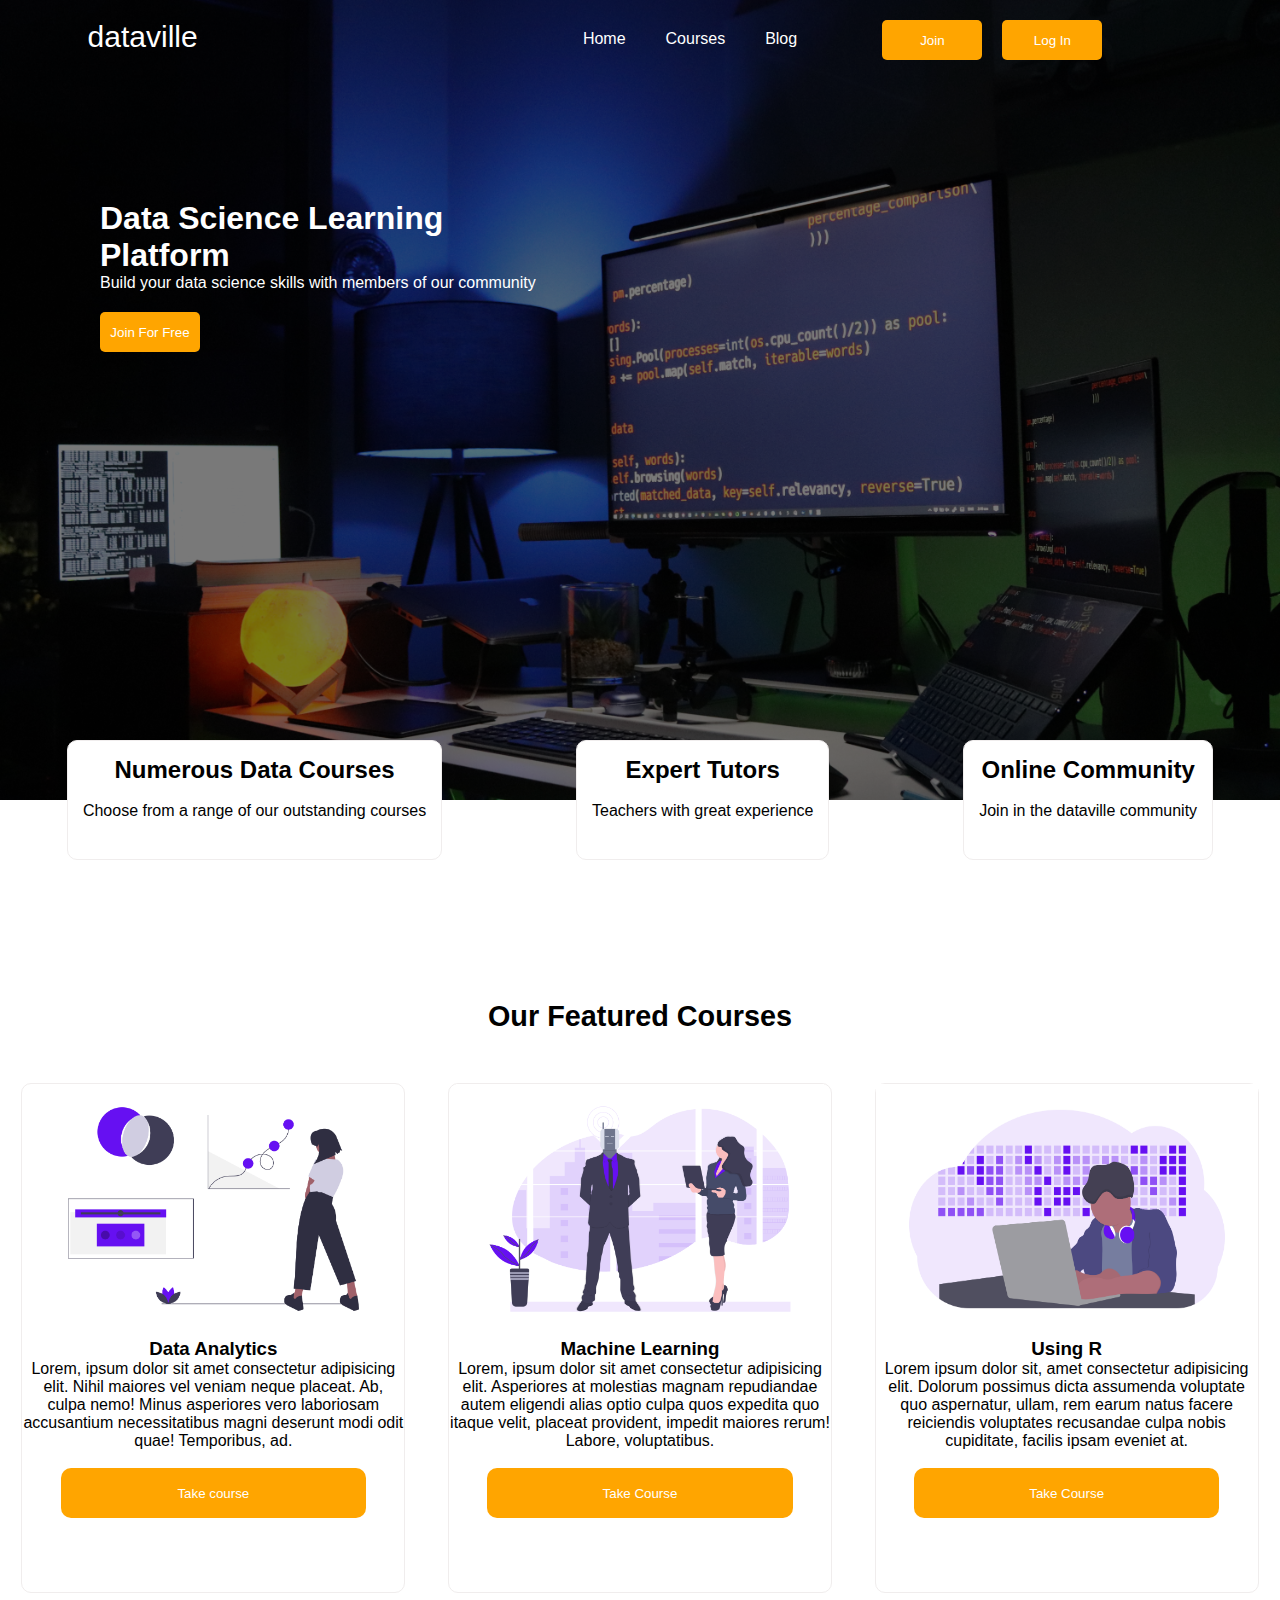
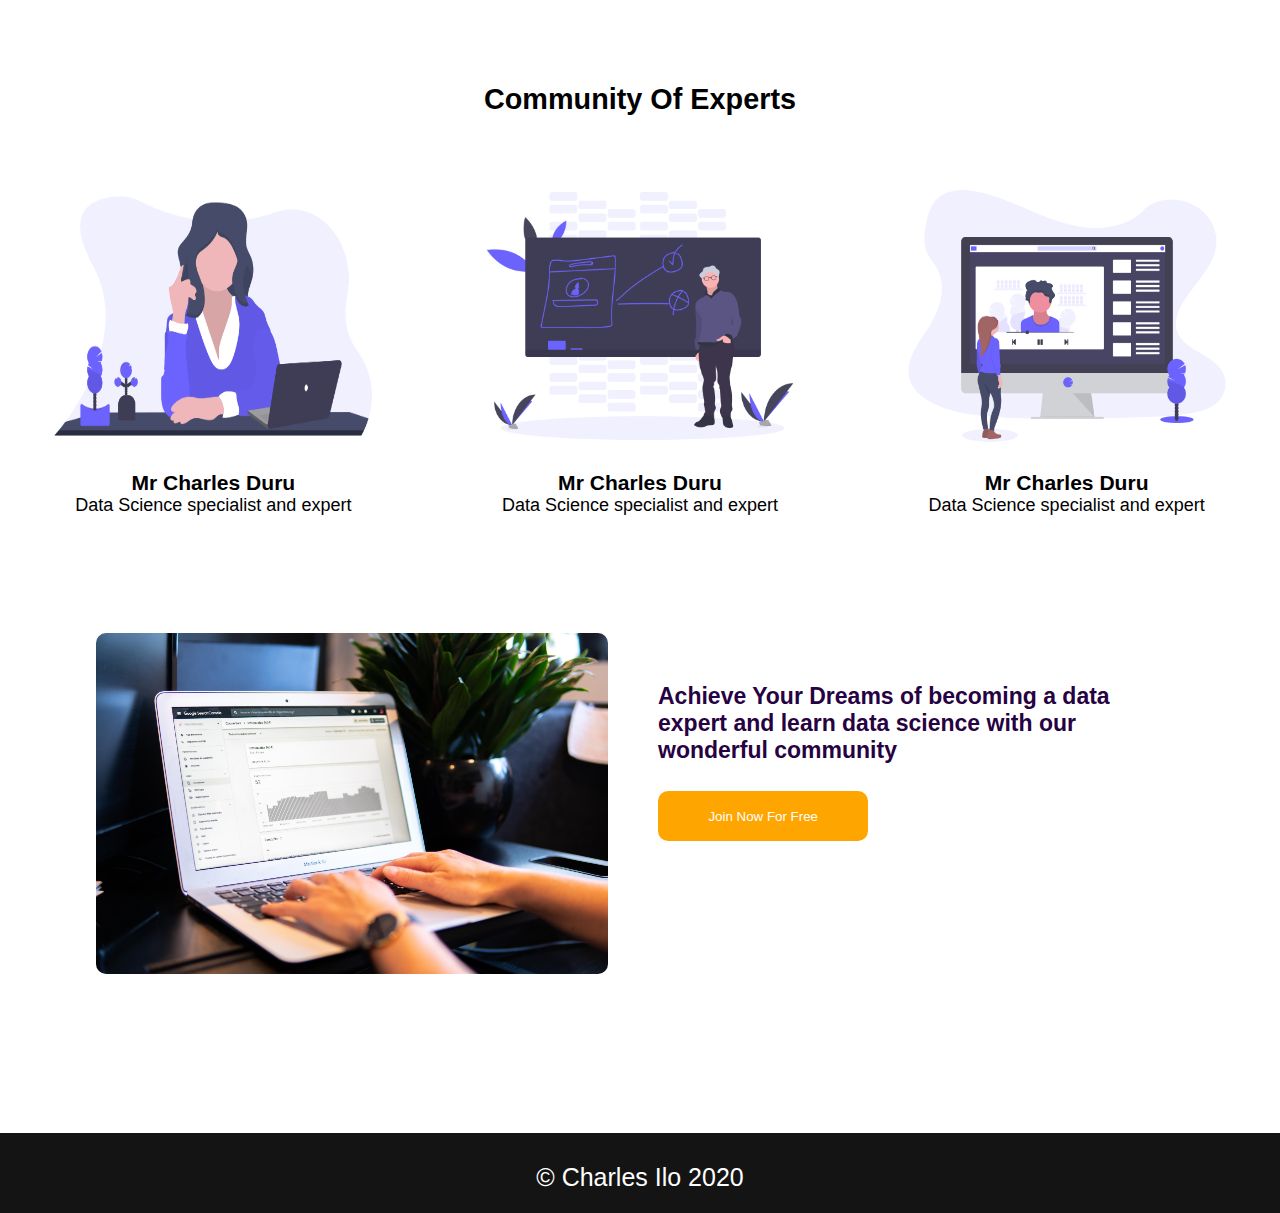
<file: dataville/index.html>
<!DOCTYPE html>
<html lang="en">
<head>
    <meta charset="UTF-8">
    <meta name="viewport" content="width= , initial-scale=1.0">
    <link rel="stylesheet" href="indexstyle.css">
    <title>Document</title>
</head>
<body>
    <header>
        <nav class="nav">
            <div class="sitename">
                <p>dataville</p>
            </div>
        <ul class="navlist">
            <li class="linkitem"><a href="index.html" class="navitem">Home</a></li>
            <li class="linkitem"><a href="courses.html" class="navitem">Courses</a></li>
            <li class="linkitem"><a href="blog.html" class="navitem">Blog</a></li>
        </ul>
        <div class="signup">
            <a href="signup.html"><button class="signb">Join</button></a>
            <a href="login.html"><button class="signb">Log In</button></a>
        </div>
    </nav>
    <div class="intro">
        <h1>Data Science Learning Platform</h1>
        <p>Build your data science skills with members of our community</p>
        <button class="signb">Join For Free</button>
    </div>
    </header>
    <div class="section2">
        <div class="relcard">
            <div class="relcards">
                <h2>Numerous Data Courses</h2><br>
                <p>Choose from a range of our outstanding courses</p>
            </div>
            <div class="relcards">
                <h2>Expert Tutors</h2><br>
                <p>Teachers with great experience</p>
            </div>
            <div class="relcards">
                <h2>Online Community</h2><br>
                <p>Join in the dataville community</p>
            </div>

        </div>
        <div class="courses">
            <h2>Our Featured Courses</h2>
            <div class="coursecard">
                <div class="coursecards">
                    <div><img class="coursepic" src="img/pic 1.png" alt=""></div>
                    <div>
                        <p></p>
                        <h3>Data Analytics</h3>
                        <p>Lorem, ipsum dolor sit amet consectetur adipisicing elit. Nihil maiores vel veniam neque placeat. Ab, culpa nemo! Minus asperiores vero laboriosam accusantium necessitatibus magni deserunt modi odit quae! Temporibus, ad.</p><br>
                        <a href=""><button class="courseb">Take course</button></a>
                    </div>
                </div>
                <div class="coursecards">
                    <div><img class="coursepic" src="img/pic 2.png" alt=""></div>
                    <div>
                        <p></p>
                        <h3>Machine Learning</h3>
                        <p>Lorem, ipsum dolor sit amet consectetur adipisicing elit. Asperiores at molestias magnam repudiandae autem eligendi alias optio culpa quos expedita quo itaque velit, placeat provident, impedit maiores rerum! Labore, voluptatibus.</p><br>
                        <a href=""><button class="courseb">Take Course</button></a>
                    </div>
                </div>
                <div class="coursecards">
                    <div><img class="coursepic" src="img/pic 3.png" alt=""></div>
                    <div>
                        <p></p>
                        <h3>Using R </h3>
                        <p>Lorem ipsum dolor sit, amet consectetur adipisicing elit. Dolorum possimus dicta assumenda voluptate quo aspernatur, ullam, rem earum natus facere reiciendis voluptates recusandae culpa nobis cupiditate, facilis ipsam eveniet at.</p><br>
                        <a href=""><button class="courseb">Take Course</button></a>
                    </div>
                </div>
            </div>

        </div>
    </div>
    <div class="tutordiv">
        <h2>Community Of Experts</h2>
        <div class="tutors">
            <div class="tutor">
                <img src="img/tutor1.png" class="tutimg" alt="">
                <h3>Mr Charles Duru</h3>
                <p>Data Science specialist and expert</p>
            </div>
            <div class="tutor">
                <img src="img/tutor2.png" class="tutimg" alt="">
                <h3>Mr Charles Duru</h3>
                <p>Data Science specialist and expert</p>
            </div>
            <div class="tutor">
                <img src="img/tutor3.png" class="tutimg" alt="">
                <h3>Mr Charles Duru</h3>
                <p>Data Science specialist and expert</p>
            </div>
        </div>
    </div>
    <div class="joinus">
        <div class="imgdiv"><img src="img/11.jpg" class="joinimg" alt=""></div>
        <div class="join">
            <p>Achieve Your Dreams of becoming a data expert and learn data science with our wonderful community</p><br>
            <a href=""><button class="joinb">Join Now For Free</button></a>
        </div>
    </div>
    <div class="footer">
            <div>
                <p>&copy; Charles Ilo 2020</p>
            </div>
    </div>

</body>
</html>
</file>
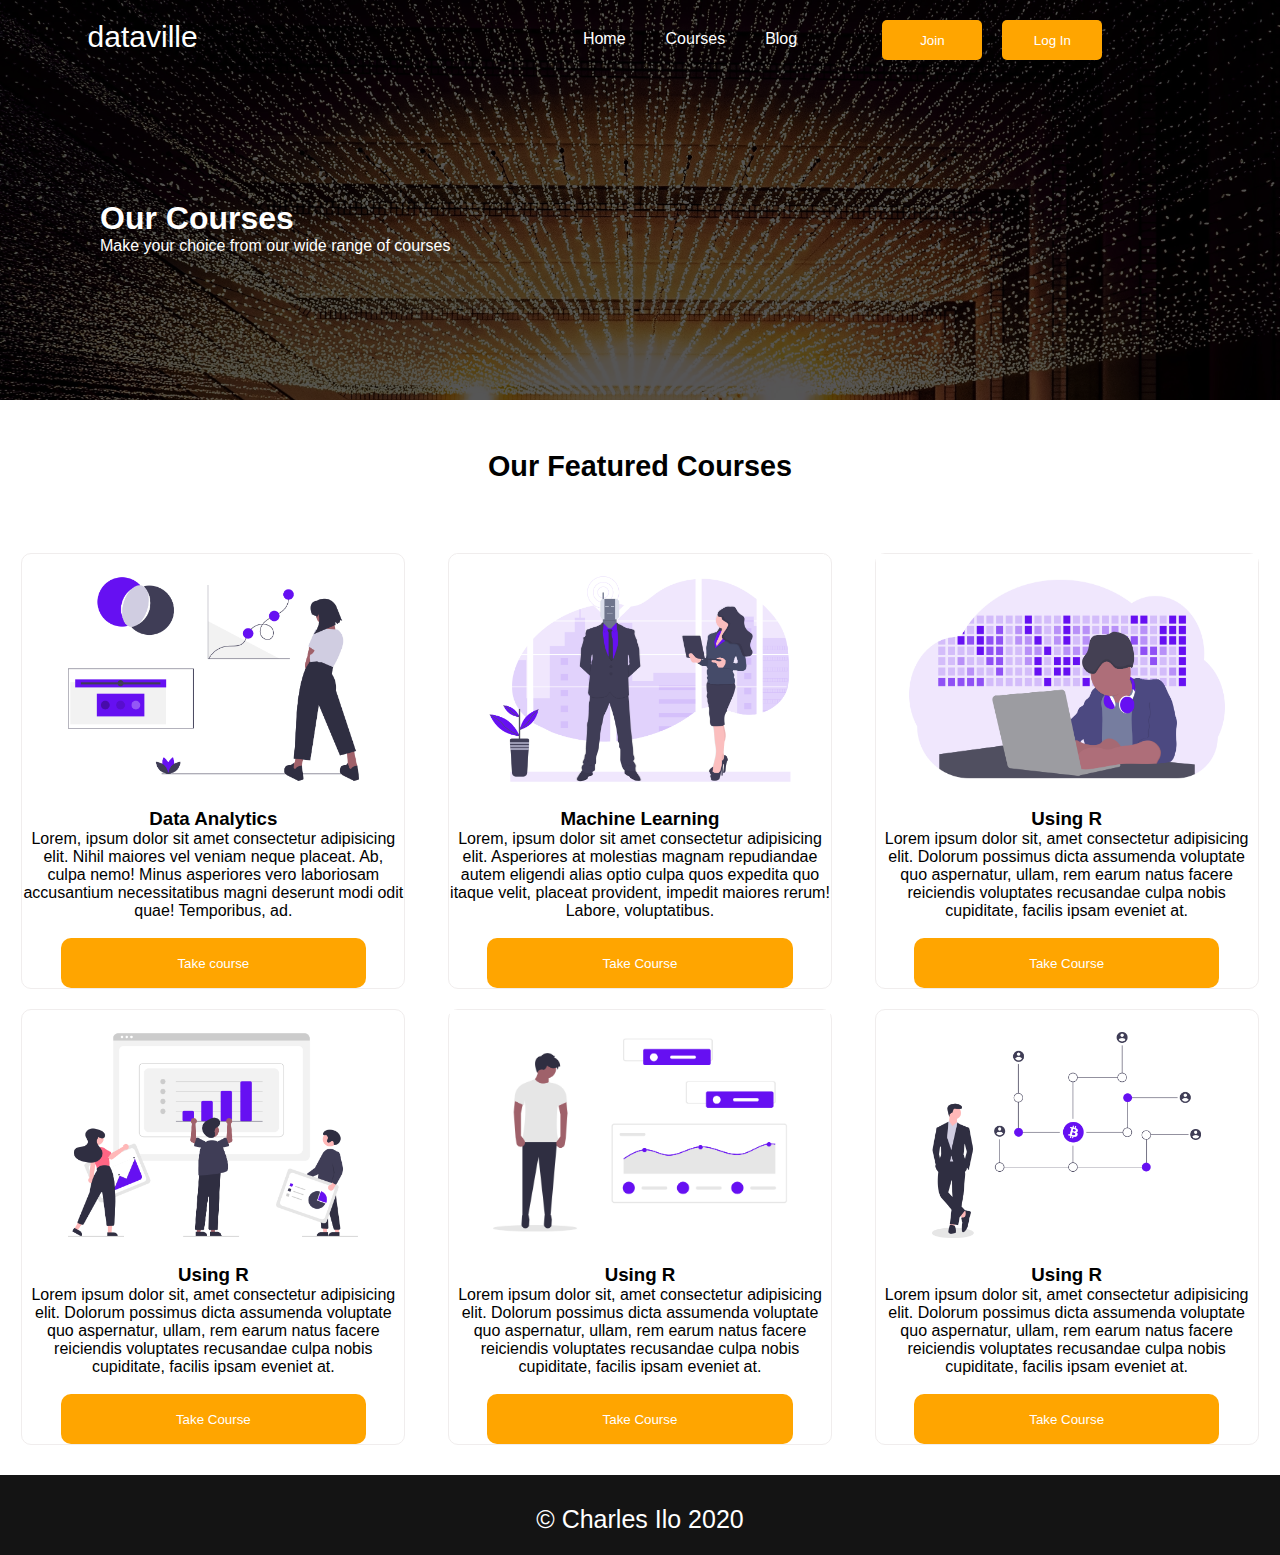
<file: dataville/courses.html>
<!DOCTYPE html>
<html lang="en">
<head>
    <meta charset="UTF-8">
    <meta name="viewport" content="width= , initial-scale=1.0">
    <link rel="stylesheet" href="courses.css">
    <title>Document</title>
</head>
<body>
    <header>
        <nav class="nav">
            <div class="sitename">
                <p>dataville</p>
            </div>
        <ul class="navlist">
            <li class="linkitem"><a href="index.html" class="navitem">Home</a></li>
            <li class="linkitem"><a href="" class="navitem">Courses</a></li>
            <li class="linkitem"><a href="blog.html" class="navitem">Blog</a></li>
        </ul>
        <div class="signup">
            <button class="signb">Join</button>
            <button class="signb">Log In</button>
        </div>
    </nav>
    <div class="intro">
        <h1>Our Courses</h1>
        <p>Make your choice from our wide range of courses</p>
    </div>
    </header>
    <div class="courses">
        <h2>Our Featured Courses</h2>
        <div class="coursecard">
            <div class="coursecards">
                <div><img class="coursepic" src="img/pic 1.png" alt=""></div>
                <div>
                    <p></p>
                    <h3>Data Analytics</h3>
                    <p>Lorem, ipsum dolor sit amet consectetur adipisicing elit. Nihil maiores vel veniam neque placeat. Ab, culpa nemo! Minus asperiores vero laboriosam accusantium necessitatibus magni deserunt modi odit quae! Temporibus, ad.</p><br>
                    <a href=""><button class="courseb">Take course</button></a>
                </div>
            </div>
            <div class="coursecards">
                <div><img class="coursepic" src="img/pic 2.png" alt=""></div>
                <div>
                    <p></p>
                    <h3>Machine Learning</h3>
                    <p>Lorem, ipsum dolor sit amet consectetur adipisicing elit. Asperiores at molestias magnam repudiandae autem eligendi alias optio culpa quos expedita quo itaque velit, placeat provident, impedit maiores rerum! Labore, voluptatibus.</p><br>
                    <a href=""><button class="courseb">Take Course</button></a>
                </div>
            </div>
            <div class="coursecards">
                <div><img class="coursepic" src="img/pic 3.png" alt=""></div>
                <div>
                    <p></p>
                    <h3>Using R </h3>
                    <p>Lorem ipsum dolor sit, amet consectetur adipisicing elit. Dolorum possimus dicta assumenda voluptate quo aspernatur, ullam, rem earum natus facere reiciendis voluptates recusandae culpa nobis cupiditate, facilis ipsam eveniet at.</p><br>
                    <a href=""><button class="courseb">Take Course</button></a>
                </div>
                
            </div>
            <div class="coursecards">
                <div><img class="coursepic" src="img/pic 4.png" alt=""></div>
                <div>
                    <p></p>
                    <h3>Using R </h3>
                    <p>Lorem ipsum dolor sit, amet consectetur adipisicing elit. Dolorum possimus dicta assumenda voluptate quo aspernatur, ullam, rem earum natus facere reiciendis voluptates recusandae culpa nobis cupiditate, facilis ipsam eveniet at.</p><br>
                    <a href=""><button class="courseb">Take Course</button></a>
                </div>
                
            </div>
            <div class="coursecards">
                <div><img class="coursepic" src="img/pic 5.png" alt=""></div>
                <div>
                    <p></p>
                    <h3>Using R </h3>
                    <p>Lorem ipsum dolor sit, amet consectetur adipisicing elit. Dolorum possimus dicta assumenda voluptate quo aspernatur, ullam, rem earum natus facere reiciendis voluptates recusandae culpa nobis cupiditate, facilis ipsam eveniet at.</p><br>
                    <a href=""><button class="courseb">Take Course</button></a>
                </div>
                
            </div>
            <div class="coursecards">
                <div><img class="coursepic" src="img/pic 6.png" alt=""></div>
                <div>
                    <p></p>
                    <h3>Using R </h3>
                    <p>Lorem ipsum dolor sit, amet consectetur adipisicing elit. Dolorum possimus dicta assumenda voluptate quo aspernatur, ullam, rem earum natus facere reiciendis voluptates recusandae culpa nobis cupiditate, facilis ipsam eveniet at.</p><br>
                    <a href=""><button class="courseb">Take Course</button></a>
                </div>
                
            </div>
        </div>

    </div>
    <div class="footer">
        <div>
            <p>&copy; Charles Ilo 2020</p>
        </div>
    </div>
    </body>
</file>
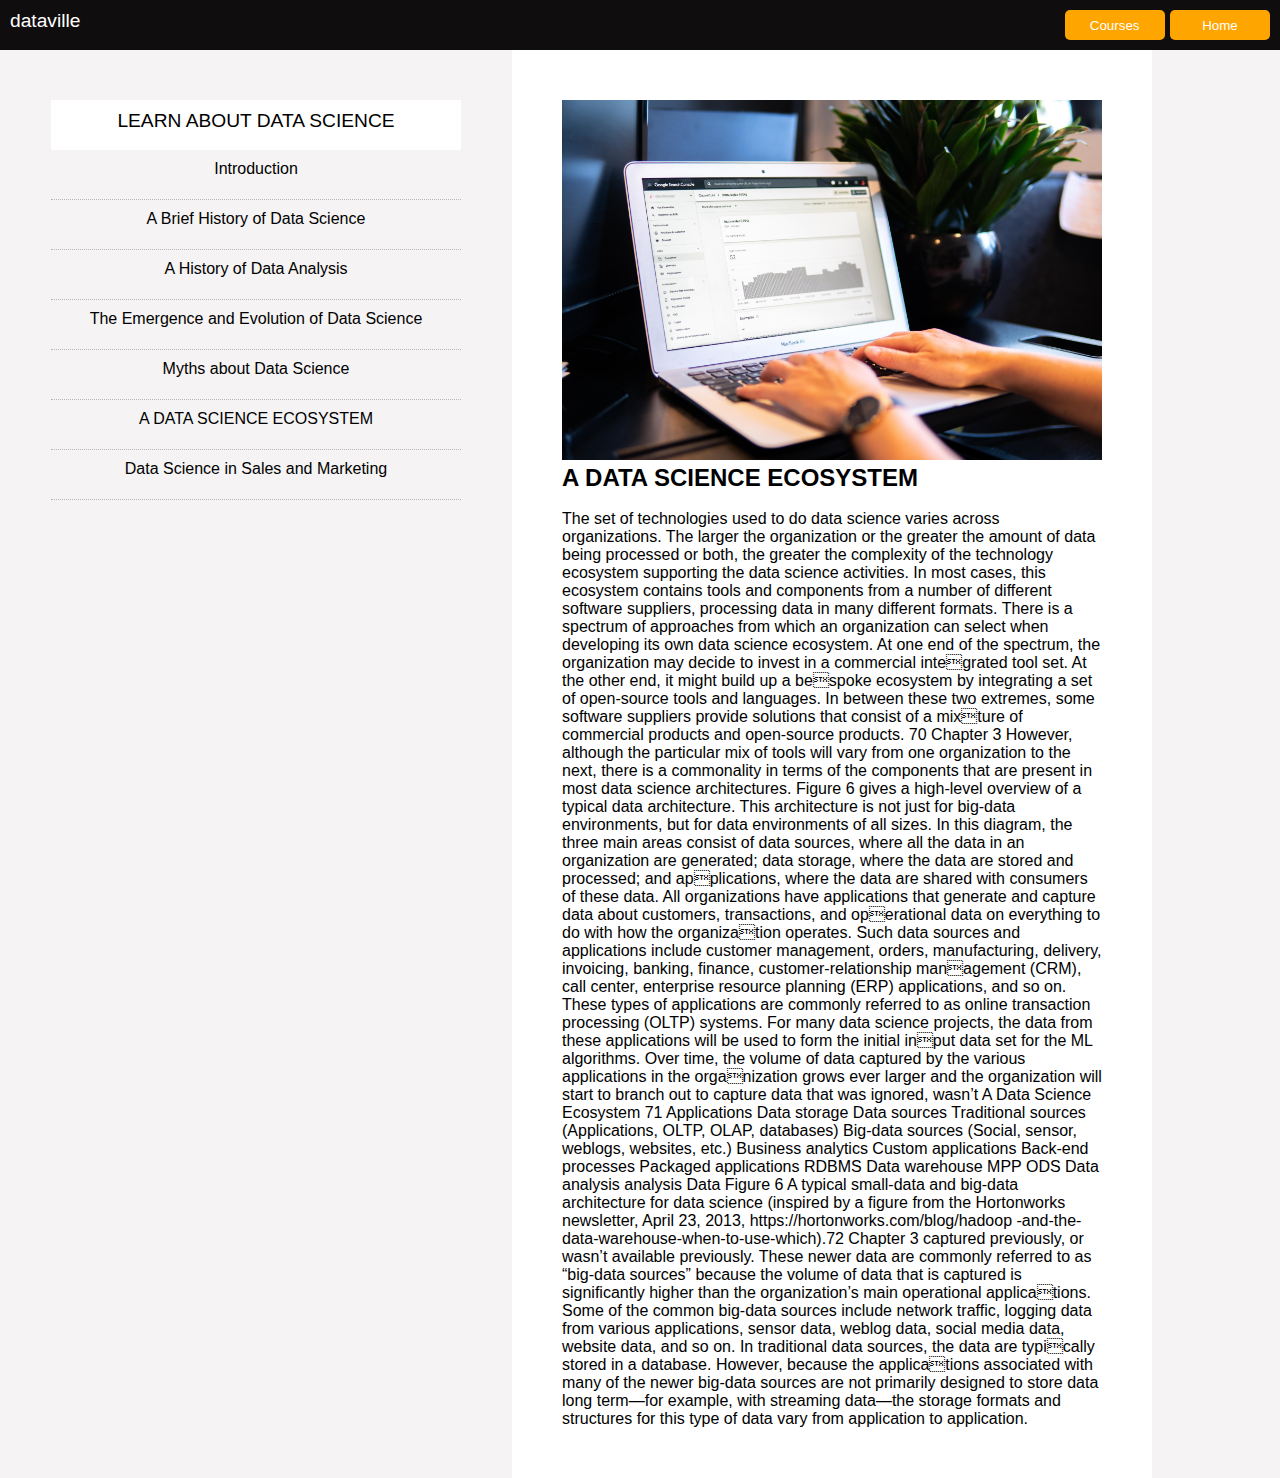
<file: dataville/ecosystem.html>
<!DOCTYPE html>
<html lang="en">
<head>
    <meta charset="UTF-8">
    <meta name="viewport" content="width=device-width, initial-scale=1.0">
    <title>Document</title>
    <link rel="stylesheet" href="introductionds.css">
</head>
<body>
    <header>
        <div><p>dataville</p></div>
        <div>
           <a href=""></a><button class="headb"> Courses</button></a>
            <a href=""></a><button class="headb">Home</button></a>
        </div>
    </header>
    <div class="body">
    <div class="leftside">
        <div class="topics">
            <li class="main">LEARN ABOUT DATA SCIENCE</li>
            <a class="navitem" href="introductionds.html"><li class="linkitem">Introduction</li></a>
            <a class="navitem" href="historyds.html"><li class="linkitem">A Brief History of Data Science</li></a>
            <a class="navitem" href="historyda.html"><li class="linkitem">A History of Data Analysis</li></a>
            <a class="navitem" href="evolution.html"><li class="linkitem">The Emergence and Evolution of Data Science</li></a>
            <a class="navitem" href="myths.html"><li class="linkitem">Myths about Data Science</li></a>
            <a class="navitem" href="ecosystem.html"><li class="linkitem">A DATA SCIENCE ECOSYSTEM</li></a>
            <a class="navitem" href="sales.html"><li class="linkitem">Data Science in Sales and Marketing</li></a>

            
        </div>

    </div>
    <div class="right">
        <div class="divimg"><img class="imgc" src="img/11.jpg" alt=""></div>
        <div class="content">
            <h2>A DATA SCIENCE ECOSYSTEM</h2><br>
            <p>The set of technologies used to do data science varies 
                across organizations. The larger the organization or the 
                greater the amount of data being processed or both, 
                the greater the complexity of the technology ecosystem 
                supporting the data science activities. In most cases, this 
                ecosystem contains tools and components from a number 
                of different software suppliers, processing data in many 
                different formats. There is a spectrum of approaches from 
                which an organization can select when developing its own 
                data science ecosystem. At one end of the spectrum, the 
                organization may decide to invest in a commercial integrated tool set. At the other end, it might build up a bespoke ecosystem by integrating a set of open-source tools 
                and languages. In between these two extremes, some 
                software suppliers provide solutions that consist of a mixture of commercial products and open-source products. 70 Chapter 3
                However, although the particular mix of tools will vary 
                from one organization to the next, there is a commonality 
                in terms of the components that are present in most data 
                science architectures.
                Figure 6 gives a high-level overview of a typical data 
                architecture. This architecture is not just for big-data 
                environments, but for data environments of all sizes. In 
                this diagram, the three main areas consist of data sources, 
                where all the data in an organization are generated; data 
                storage, where the data are stored and processed; and applications, where the data are shared with consumers of 
                these data.
                All organizations have applications that generate 
                and capture data about customers, transactions, and operational data on everything to do with how the organization operates. Such data sources and applications include 
                customer management, orders, manufacturing, delivery, 
                invoicing, banking, finance, customer-relationship management (CRM), call center, enterprise resource planning 
                (ERP) applications, and so on. These types of applications 
                are commonly referred to as online transaction processing
                (OLTP) systems. For many data science projects, the data 
                from these applications will be used to form the initial input data set for the ML algorithms. Over time, the volume 
                of data captured by the various applications in the organization grows ever larger and the organization will start 
                to branch out to capture data that was ignored, wasn’t  A Data Science Ecosystem 71
                Applications Data storage Data sources
                Traditional sources
                (Applications, OLTP, OLAP, databases)
                Big-data sources
                (Social, sensor, weblogs, websites, etc.) 
                Business
                analytics
                Custom 
                applications
                Back-end 
                processes
                Packaged 
                applications
                RDBMS Data 
                warehouse
                MPP ODS
                Data analysis
                analysis Data 
                Figure 6 A typical small-data and big-data architecture for data science (inspired by a figure 
                from the Hortonworks newsletter, April 23, 2013, https://hortonworks.com/blog/hadoop
                -and-the-data-warehouse-when-to-use-which).72 Chapter 3
                captured previously, or wasn’t available previously. These 
                newer data are commonly referred to as “big-data sources” 
                because the volume of data that is captured is significantly 
                higher than the organization’s main operational applications. Some of the common big-data sources include 
                network traffic, logging data from various applications, 
                sensor data, weblog data, social media data, website data, 
                and so on. In traditional data sources, the data are typically stored in a database. However, because the applications associated with many of the newer big-data sources 
                are not primarily designed to store data long term—for 
                example, with streaming data—the storage formats and 
                structures for this type of data vary from application to 
                application.</p>

        </div>
    </div>
</div>
</body>
</html>
</file>
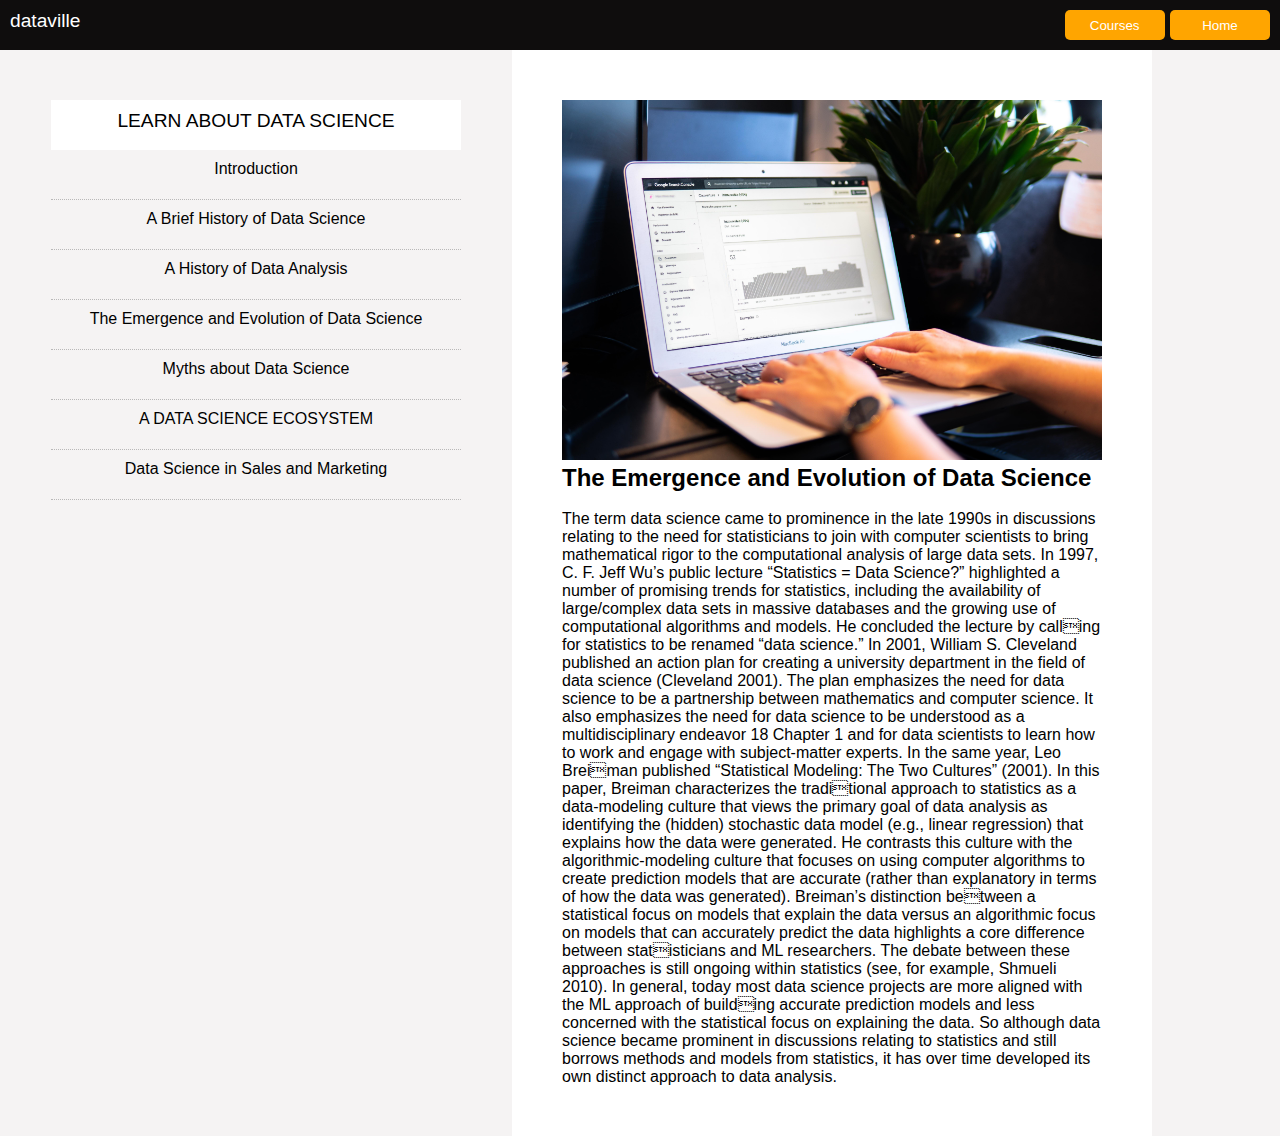
<file: dataville/evolution.html>
<!DOCTYPE html>
<html lang="en">
<head>
    <meta charset="UTF-8">
    <meta name="viewport" content="width=device-width, initial-scale=1.0">
    <title>Document</title>
    <link rel="stylesheet" href="introductionds.css">
</head>
<body>
    <header>
        <div><p>dataville</p></div>
        <div>
           <a href=""></a><button class="headb"> Courses</button></a>
            <a href=""></a><button class="headb">Home</button></a>
        </div>
    </header>
    <div class="body">
    <div class="leftside">
        <div class="topics">
            <li class="main">LEARN ABOUT DATA SCIENCE</li>
            <a class="navitem" href="introductionds.html"><li class="linkitem">Introduction</li></a>
            <a class="navitem" href="historyds.html"><li class="linkitem">A Brief History of Data Science</li></a>
            <a class="navitem" href="historyda.html"><li class="linkitem">A History of Data Analysis</li></a>
            <a class="navitem" href="evolution.html"><li class="linkitem">The Emergence and Evolution of Data Science</li></a>
            <a class="navitem" href="myths.html"><li class="linkitem">Myths about Data Science</li></a>
            <a class="navitem" href="ecosystem.html"><li class="linkitem">A DATA SCIENCE ECOSYSTEM</li></a>
            <a class="navitem" href="sales.html"><li class="linkitem">Data Science in Sales and Marketing</li></a>

            
        </div>

    </div>
    <div class="right">
        <div class="divimg"><img class="imgc" src="img/11.jpg" alt=""></div>
        <div class="content">
            <h2>The Emergence and Evolution of Data Science</h2><br>
            <p>The term data science came to prominence in the late 1990s 
                in discussions relating to the need for statisticians to join 
                with computer scientists to bring mathematical rigor to 
                the computational analysis of large data sets. In 1997, 
                C. F. Jeff Wu’s public lecture “Statistics = Data Science?” 
                highlighted a number of promising trends for statistics, 
                including the availability of large/complex data sets in 
                massive databases and the growing use of computational 
                algorithms and models. He concluded the lecture by calling for statistics to be renamed “data science.”
                In 2001, William S. Cleveland published an action plan 
                for creating a university department in the field of data 
                science (Cleveland 2001). The plan emphasizes the need 
                for data science to be a partnership between mathematics 
                and computer science. It also emphasizes the need for data 
                science to be understood as a multidisciplinary endeavor 18 Chapter 1
                and for data scientists to learn how to work and engage 
                with subject-matter experts. In the same year, Leo Breiman published “Statistical Modeling: The Two Cultures” 
                (2001). In this paper, Breiman characterizes the traditional approach to statistics as a data-modeling culture 
                that views the primary goal of data analysis as identifying 
                the (hidden) stochastic data model (e.g., linear regression) 
                that explains how the data were generated. He contrasts 
                this culture with the algorithmic-modeling culture that 
                focuses on using computer algorithms to create prediction 
                models that are accurate (rather than explanatory in terms 
                of how the data was generated). Breiman’s distinction between a statistical focus on models that explain the data 
                versus an algorithmic focus on models that can accurately 
                predict the data highlights a core difference between statisticians and ML researchers. The debate between these 
                approaches is still ongoing within statistics (see, for example, Shmueli 2010). In general, today most data science 
                projects are more aligned with the ML approach of building accurate prediction models and less concerned with 
                the statistical focus on explaining the data. So although 
                data science became prominent in discussions relating 
                to statistics and still borrows methods and models from 
                statistics, it has over time developed its own distinct approach to data analysis.</p>

        </div>
    </div>
</div>
</body>
</html>
</file>
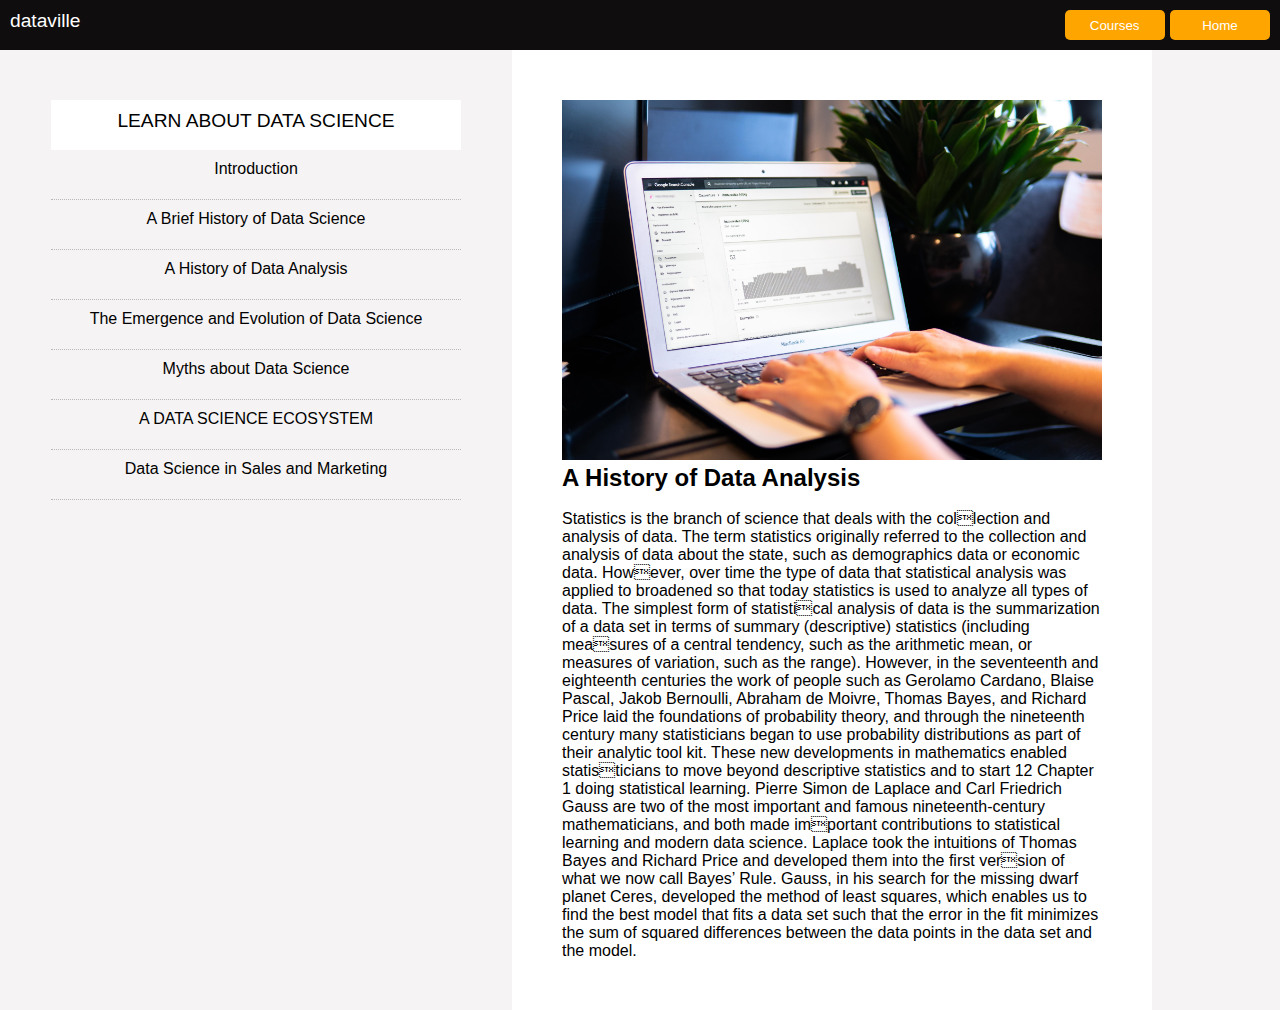
<file: dataville/historyda.html>
<!DOCTYPE html>
<html lang="en">
<head>
    <meta charset="UTF-8">
    <meta name="viewport" content="width=device-width, initial-scale=1.0">
    <title>Document</title>
    <link rel="stylesheet" href="introductionds.css">
</head>
<body>
    <header>
        <div><p>dataville</p></div>
        <div>
           <a href=""></a><button class="headb"> Courses</button></a>
            <a href=""></a><button class="headb">Home</button></a>
        </div>
    </header>
    <div class="body">
    <div class="leftside">
        <div class="topics">
            <li class="main">LEARN ABOUT DATA SCIENCE</li>
            <a class="navitem" href="introductionds.html"><li class="linkitem">Introduction</li></a>
            <a class="navitem" href="historyds.html"><li class="linkitem">A Brief History of Data Science</li></a>
            <a class="navitem" href="historyda.html"><li class="linkitem">A History of Data Analysis</li></a>
            <a class="navitem" href="evolution.html"><li class="linkitem">The Emergence and Evolution of Data Science</li></a>
            <a class="navitem" href="myths.html"><li class="linkitem">Myths about Data Science</li></a>
            <a class="navitem" href="ecosystem.html"><li class="linkitem">A DATA SCIENCE ECOSYSTEM</li></a>
            <a class="navitem" href="sales.html"><li class="linkitem">Data Science in Sales and Marketing</li></a>

            
        </div>

    </div>
    <div class="right">
        <div class="divimg"><img class="imgc" src="img/11.jpg" alt=""></div>
        <div class="content">
            <h2>A History of Data Analysis</h2><br>
            <p>Statistics is the branch of science that deals with the collection and analysis of data. The term statistics originally 
                referred to the collection and analysis of data about the 
                state, such as demographics data or economic data. However, over time the type of data that statistical analysis 
                was applied to broadened so that today statistics is used 
                to analyze all types of data. The simplest form of statistical analysis of data is the summarization of a data set in 
                terms of summary (descriptive) statistics (including measures of a central tendency, such as the arithmetic mean, or 
                measures of variation, such as the range). However, in the 
                seventeenth and eighteenth centuries the work of people 
                such as Gerolamo Cardano, Blaise Pascal, Jakob Bernoulli, 
                Abraham de Moivre, Thomas Bayes, and Richard Price 
                laid the foundations of probability theory, and through 
                the nineteenth century many statisticians began to use 
                probability distributions as part of their analytic tool kit. 
                These new developments in mathematics enabled statisticians to move beyond descriptive statistics and to start 12 Chapter 1
                doing statistical learning. Pierre Simon de Laplace and Carl 
                Friedrich Gauss are two of the most important and famous 
                nineteenth-century mathematicians, and both made important contributions to statistical learning and modern 
                data science. Laplace took the intuitions of Thomas Bayes 
                and Richard Price and developed them into the first version of what we now call Bayes’ Rule. Gauss, in his search 
                for the missing dwarf planet Ceres, developed the method 
                of least squares, which enables us to find the best model 
                that fits a data set such that the error in the fit minimizes 
                the sum of squared differences between the data points in 
                the data set and the model.</p>

        </div>
    </div>
</div>
</body>
</html>
</file>
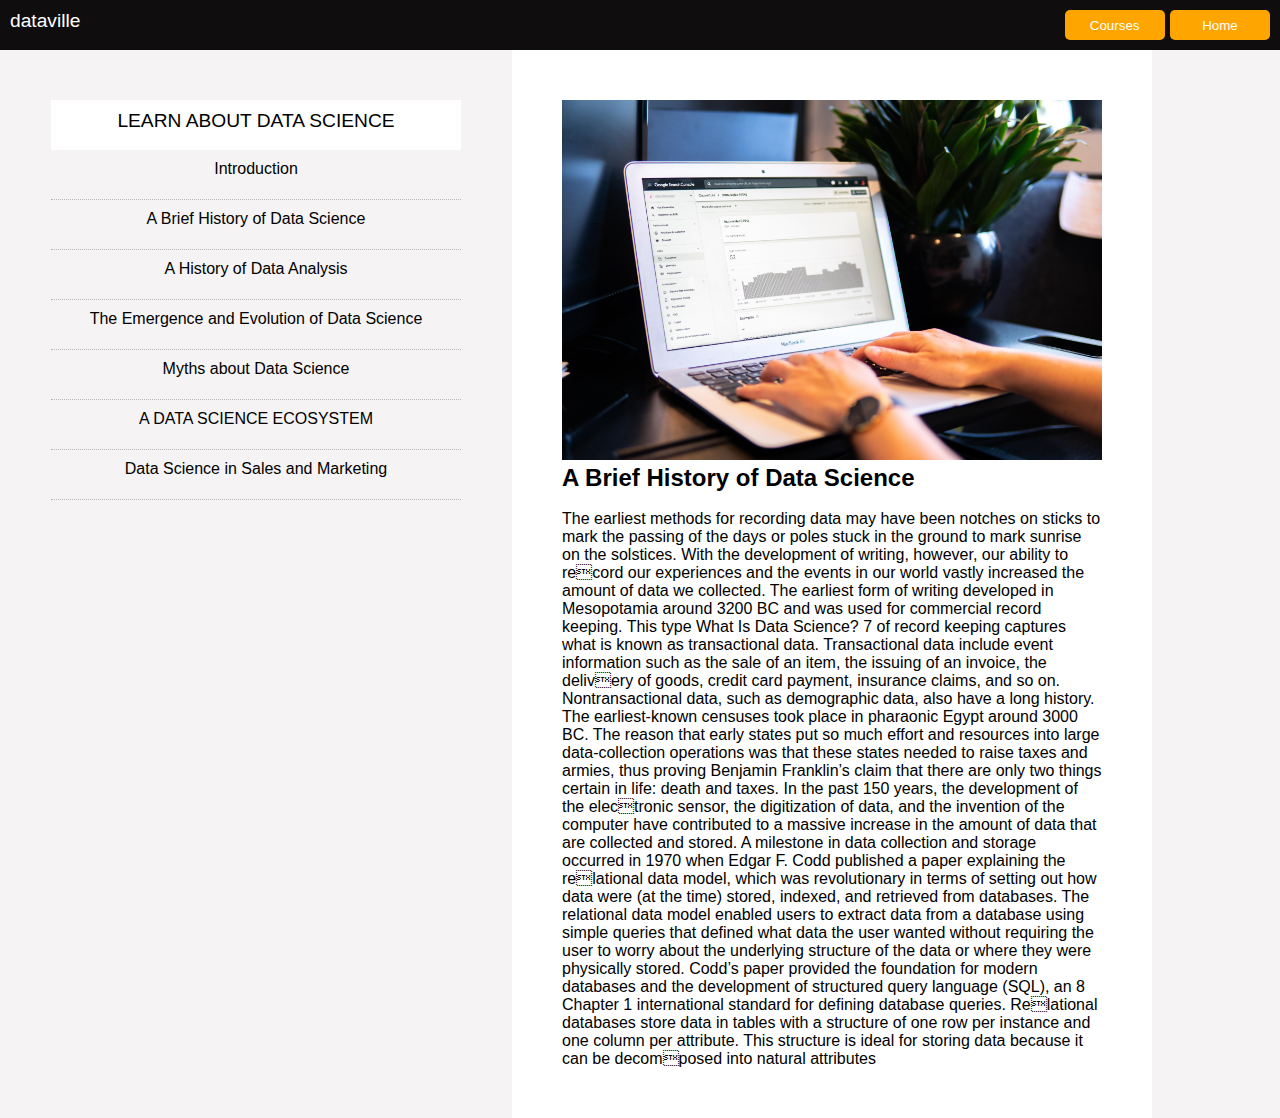
<file: dataville/historyds.html>
<!DOCTYPE html>
<html lang="en">
<head>
    <meta charset="UTF-8">
    <meta name="viewport" content="width=device-width, initial-scale=1.0">
    <title>Document</title>
    <link rel="stylesheet" href="introductionds.css">
</head>
<body>
    <header>
        <div><p>dataville</p></div>
        <div>
           <a href=""></a><button class="headb"> Courses</button></a>
            <a href=""></a><button class="headb">Home</button></a>
        </div>
    </header>
    <div class="body">
    <div class="leftside">
        <div class="topics">
            <li class="main">LEARN ABOUT DATA SCIENCE</li>
            <a class="navitem" href="introductionds.html"><li class="linkitem">Introduction</li></a>
            <a class="navitem" href="historyds.html"><li class="linkitem">A Brief History of Data Science</li></a>
            <a class="navitem" href="historyda.html"><li class="linkitem">A History of Data Analysis</li></a>
            <a class="navitem" href="evolution.html"><li class="linkitem">The Emergence and Evolution of Data Science</li></a>
            <a class="navitem" href="myths.html"><li class="linkitem">Myths about Data Science</li></a>
            <a class="navitem" href="ecosystem.html"><li class="linkitem">A DATA SCIENCE ECOSYSTEM</li></a>
            <a class="navitem" href="sales.html"><li class="linkitem">Data Science in Sales and Marketing</li></a>

            
        </div>

    </div>
    <div class="right">
        <div class="divimg"><img class="imgc" src="img/11.jpg" alt=""></div>
        <div class="content">
            <h2>A Brief History of Data Science</h2><br>
            <p>The earliest methods for recording data may have been 
                notches on sticks to mark the passing of the days or poles 
                stuck in the ground to mark sunrise on the solstices. With 
                the development of writing, however, our ability to record our experiences and the events in our world vastly 
                increased the amount of data we collected. The earliest 
                form of writing developed in Mesopotamia around 3200 
                BC and was used for commercial record keeping. This type What Is Data Science? 7
                of record keeping captures what is known as transactional 
                data. Transactional data include event information such 
                as the sale of an item, the issuing of an invoice, the delivery of goods, credit card payment, insurance claims, and 
                so on. Nontransactional data, such as demographic data, 
                also have a long history. The earliest-known censuses took 
                place in pharaonic Egypt around 3000 BC. The reason that 
                early states put so much effort and resources into large 
                data-collection operations was that these states needed to 
                raise taxes and armies, thus proving Benjamin Franklin’s 
                claim that there are only two things certain in life: death 
                and taxes.
                In the past 150 years, the development of the electronic sensor, the digitization of data, and the invention 
                of the computer have contributed to a massive increase 
                in the amount of data that are collected and stored. A 
                milestone in data collection and storage occurred in 1970 
                when Edgar F. Codd published a paper explaining the relational data model, which was revolutionary in terms of 
                setting out how data were (at the time) stored, indexed, 
                and retrieved from databases. The relational data model 
                enabled users to extract data from a database using simple 
                queries that defined what data the user wanted without 
                requiring the user to worry about the underlying structure 
                of the data or where they were physically stored. Codd’s 
                paper provided the foundation for modern databases and 
                the development of structured query language (SQL), an 8 Chapter 1
                international standard for defining database queries. Relational databases store data in tables with a structure of 
                one row per instance and one column per attribute. This 
                structure is ideal for storing data because it can be decomposed into natural attributes</p>

        </div>
    </div>
</div>
</body>
</html>
</file>
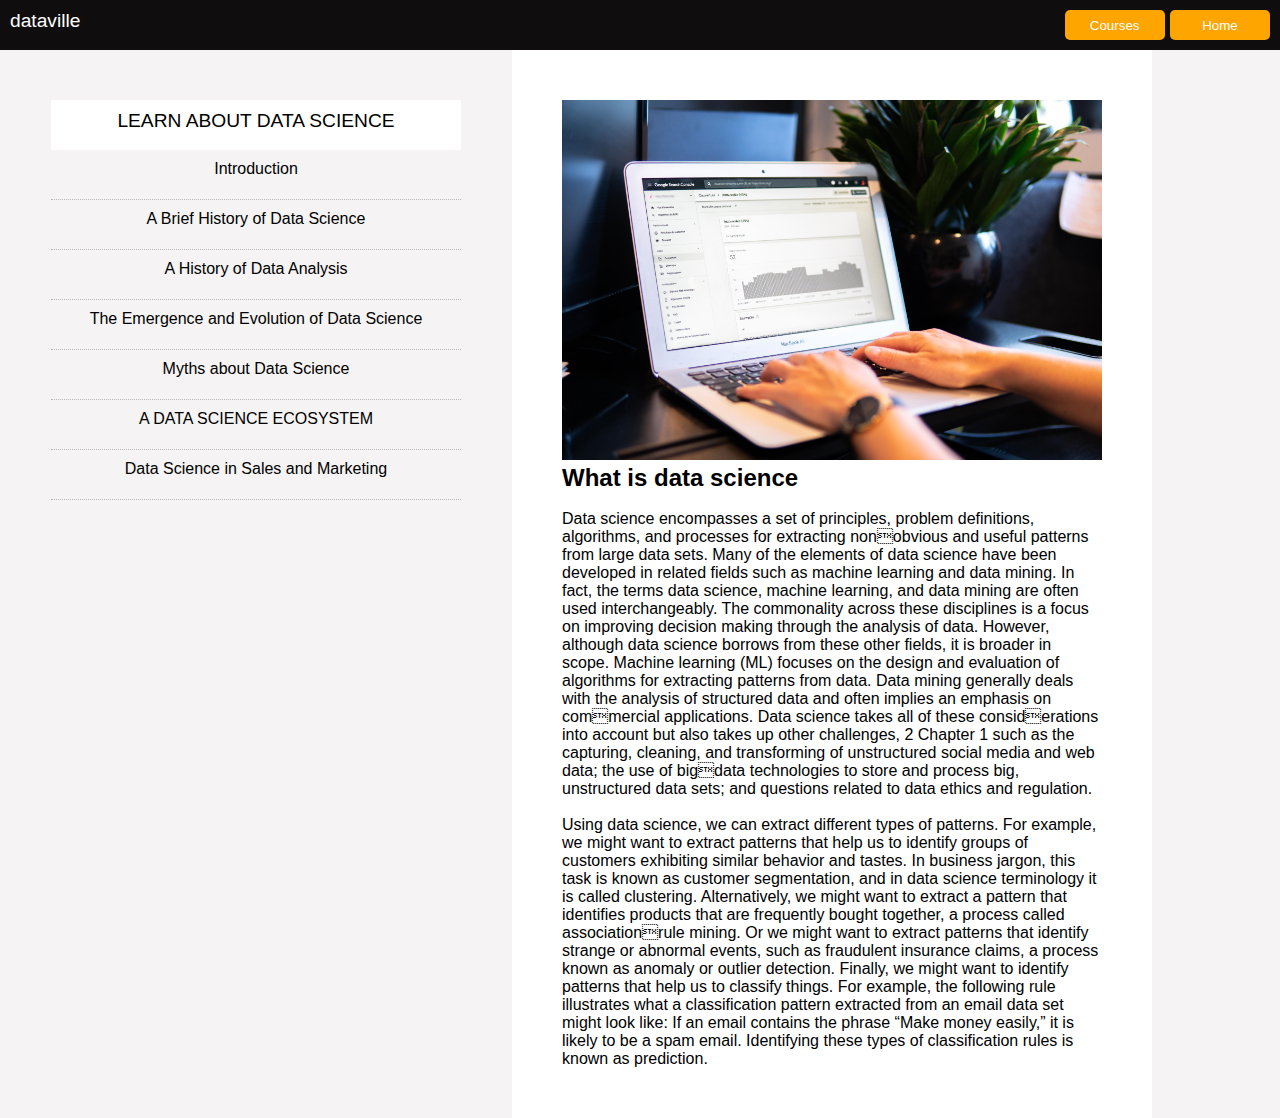
<file: dataville/introductionds.html>
<!DOCTYPE html>
<html lang="en">
<head>
    <meta charset="UTF-8">
    <meta name="viewport" content="width=device-width, initial-scale=1.0">
    <title>Document</title>
    <link rel="stylesheet" href="introductionds.css">
</head>
<body>
    <header>
        <div><p>dataville</p></div>
        <div>
           <a href=""></a><button class="headb"> Courses</button></a>
            <a href=""></a><button class="headb">Home</button></a>
        </div>
    </header>
    <div class="body">
    <div class="leftside">
        <div class="topics">
            <li class="main">LEARN ABOUT DATA SCIENCE</li>
            <a class="navitem" href=""><li class="linkitem">Introduction</li></a>
            <a class="navitem" href="historyds.html"><li class="linkitem">A Brief History of Data Science</li></a>
            <a class="navitem" href="historyda.html"><li class="linkitem">A History of Data Analysis</li></a>
            <a class="navitem" href="evolution.html"><li class="linkitem">The Emergence and Evolution of Data Science</li></a>
            <a class="navitem" href="myths.html"><li class="linkitem">Myths about Data Science</li></a>
            <a class="navitem" href="ecosystem.html"><li class="linkitem">A DATA SCIENCE ECOSYSTEM</li></a>
            <a class="navitem" href="sales.html"><li class="linkitem">Data Science in Sales and Marketing</li></a>

            
        </div>

    </div>
    <div class="right">
        <div class="divimg"><img class="imgc" src="img/11.jpg" alt=""></div>
        <div class="content">
            <h2>What is data science</h2><br>
            <p>Data science encompasses a set of principles, problem 
                definitions, algorithms, and processes for extracting nonobvious and useful patterns from large data sets. Many 
                of the elements of data science have been developed in 
                related fields such as machine learning and data mining. 
                In fact, the terms data science, machine learning, and data 
                mining are often used interchangeably. The commonality 
                across these disciplines is a focus on improving decision 
                making through the analysis of data. However, although 
                data science borrows from these other fields, it is broader 
                in scope. Machine learning (ML) focuses on the design 
                and evaluation of algorithms for extracting patterns from 
                data. Data mining generally deals with the analysis of 
                structured data and often implies an emphasis on commercial applications. Data science takes all of these considerations into account but also takes up other challenges, 2 Chapter 1
                such as the capturing, cleaning, and transforming of 
                unstructured social media and web data; the use of bigdata technologies to store and process big, unstructured 
                data sets; and questions related to data ethics and 
                regulation. </p><br>
               <p> Using data science, we can extract different types of 
                patterns. For example, we might want to extract patterns 
                that help us to identify groups of customers exhibiting 
                similar behavior and tastes. In business jargon, this task 
                is known as customer segmentation, and in data science 
                terminology it is called clustering. Alternatively, we might 
                want to extract a pattern that identifies products that are 
                frequently bought together, a process called associationrule mining. Or we might want to extract patterns that 
                identify strange or abnormal events, such as fraudulent 
                insurance claims, a process known as anomaly or outlier 
                detection. Finally, we might want to identify patterns that 
                help us to classify things. For example, the following rule 
                illustrates what a classification pattern extracted from 
                an email data set might look like: If an email contains the 
                phrase “Make money easily,” it is likely to be a spam email.
                Identifying these types of classification rules is known as 
                prediction.</p>

        </div>
    </div>
</div>
</body>
</html>
</file>
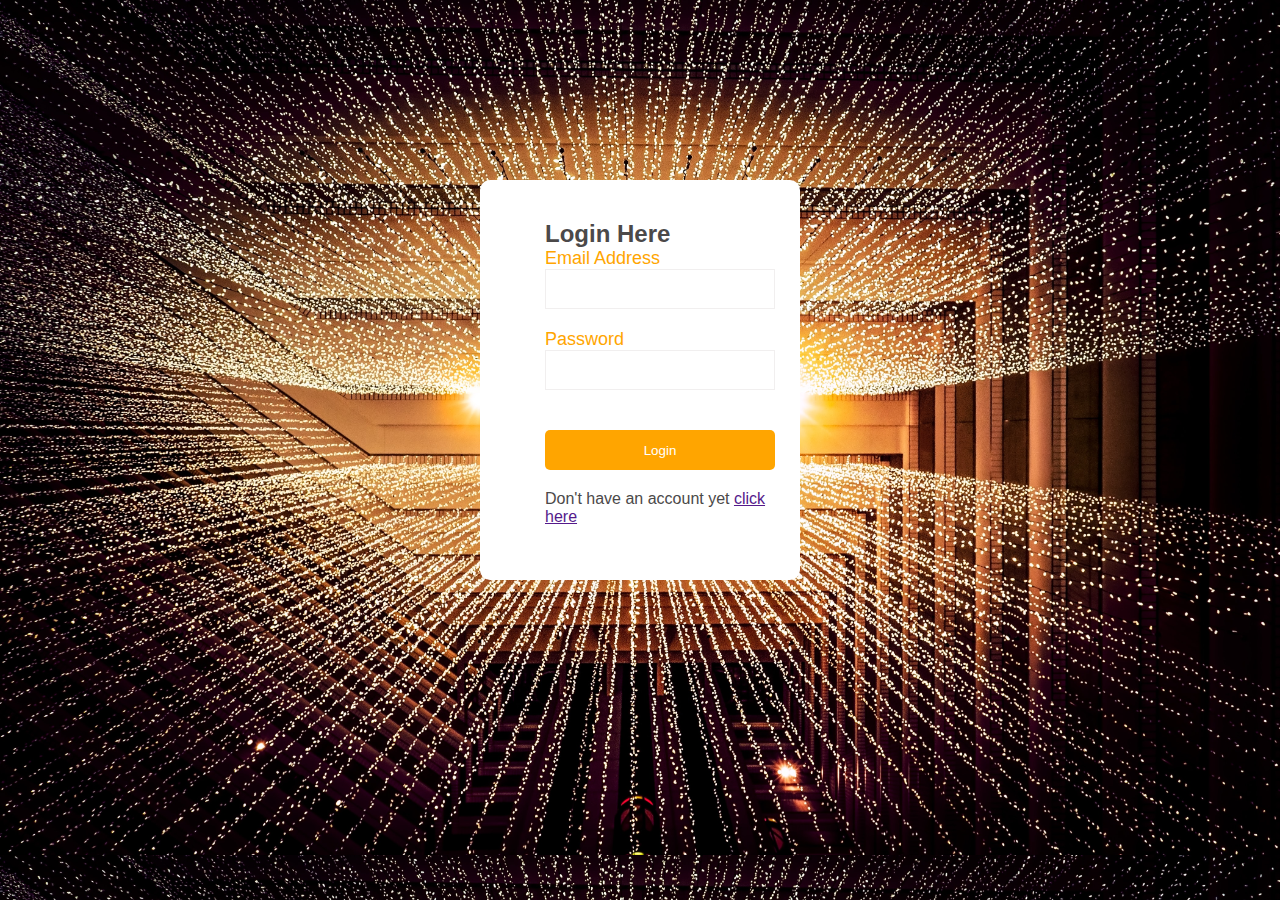
<file: dataville/login.html>
<!DOCTYPE html>
<html lang="en">
<head>
    <meta charset="UTF-8">
    <meta name="viewport" content="width=device-width, initial-scale=1.0">
    <link rel="stylesheet" href="login.css">
    <title>Document</title>
</head>
<body>
    <div class="sign">
        <form action="login.php" method="post">
            <h2>Login Here</h2>
            <p class="fieldlabel">Email Address</p>
            <input name="email" class="input" type="email">
            <p class="fieldlabel">Password</p>
            <input name="passcode" class="input" type="password"><br>
            <input class="signup" type="submit" value="Login">
            <p>Don't have an account yet <a href="">click here</a></p>    
        </form>
    </div>
</body>
</html>
</file>
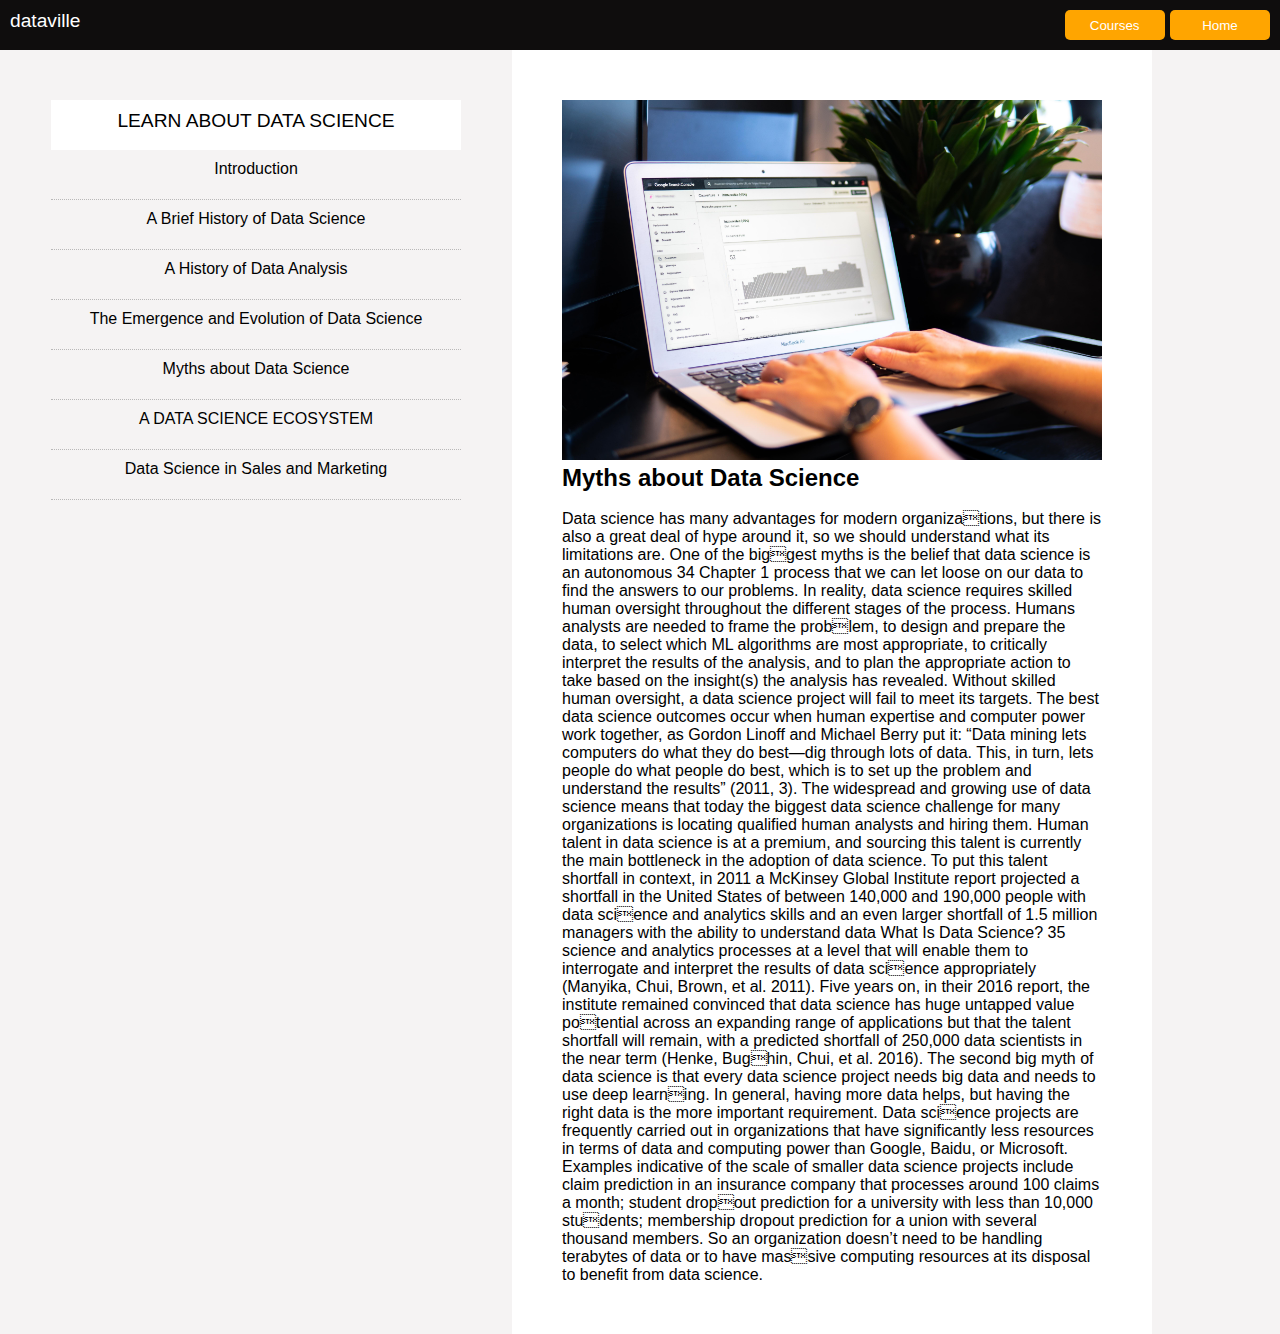
<file: dataville/myths.html>
<!DOCTYPE html>
<html lang="en">
<head>
    <meta charset="UTF-8">
    <meta name="viewport" content="width=device-width, initial-scale=1.0">
    <title>Document</title>
    <link rel="stylesheet" href="introductionds.css">
</head>
<body>
    <header>
        <div><p>dataville</p></div>
        <div>
           <a href=""></a><button class="headb"> Courses</button></a>
            <a href=""></a><button class="headb">Home</button></a>
        </div>
    </header>
    <div class="body">
    <div class="leftside">
        <div class="topics">
            <li class="main">LEARN ABOUT DATA SCIENCE</li>
            <a class="navitem" href="introductionds.html"><li class="linkitem">Introduction</li></a>
            <a class="navitem" href="historyds.html"><li class="linkitem">A Brief History of Data Science</li></a>
            <a class="navitem" href="historyda.html"><li class="linkitem">A History of Data Analysis</li></a>
            <a class="navitem" href="evolution.html"><li class="linkitem">The Emergence and Evolution of Data Science</li></a>
            <a class="navitem" href="myths.html"><li class="linkitem">Myths about Data Science</li></a>
            <a class="navitem" href="ecosystem.html"><li class="linkitem">A DATA SCIENCE ECOSYSTEM</li></a>
            <a class="navitem" href="sales.html"><li class="linkitem">Data Science in Sales and Marketing</li></a>

            
        </div>

    </div>
    <div class="right">
        <div class="divimg"><img class="imgc" src="img/11.jpg" alt=""></div>
        <div class="content">
            <h2>Myths about Data Science</h2><br>
            <p>Data science has many advantages for modern organizations, but there is also a great deal of hype around it, so we 
                should understand what its limitations are. One of the biggest myths is the belief that data science is an autonomous 34 Chapter 1
                process that we can let loose on our data to find the answers 
                to our problems. In reality, data science requires skilled 
                human oversight throughout the different stages of the 
                process. Humans analysts are needed to frame the problem, to design and prepare the data, to select which ML 
                algorithms are most appropriate, to critically interpret the 
                results of the analysis, and to plan the appropriate action 
                to take based on the insight(s) the analysis has revealed. 
                Without skilled human oversight, a data science project 
                will fail to meet its targets. The best data science outcomes 
                occur when human expertise and computer power work 
                together, as Gordon Linoff and Michael Berry put it: “Data 
                mining lets computers do what they do best—dig through 
                lots of data. This, in turn, lets people do what people do 
                best, which is to set up the problem and understand the 
                results” (2011, 3).
                The widespread and growing use of data science 
                means that today the biggest data science challenge for 
                many organizations is locating qualified human analysts 
                and hiring them. Human talent in data science is at a 
                premium, and sourcing this talent is currently the main 
                bottleneck in the adoption of data science. To put this 
                talent shortfall in context, in 2011 a McKinsey Global 
                Institute report projected a shortfall in the United States 
                of between 140,000 and 190,000 people with data science and analytics skills and an even larger shortfall of 
                1.5 million managers with the ability to understand data What Is Data Science? 35
                science and analytics processes at a level that will enable 
                them to interrogate and interpret the results of data science appropriately (Manyika, Chui, Brown, et al. 2011). 
                Five years on, in their 2016 report, the institute remained 
                convinced that data science has huge untapped value potential across an expanding range of applications but that 
                the talent shortfall will remain, with a predicted shortfall 
                of 250,000 data scientists in the near term (Henke, Bughin, Chui, et al. 2016).
                The second big myth of data science is that every data 
                science project needs big data and needs to use deep learning. In general, having more data helps, but having the 
                right data is the more important requirement. Data science projects are frequently carried out in organizations 
                that have significantly less resources in terms of data 
                and computing power than Google, Baidu, or Microsoft. 
                Examples indicative of the scale of smaller data science 
                projects include claim prediction in an insurance company 
                that processes around 100 claims a month; student dropout prediction for a university with less than 10,000 students; membership dropout prediction for a union with 
                several thousand members. So an organization doesn’t 
                need to be handling terabytes of data or to have massive computing resources at its disposal to benefit from 
                data science.</p>

        </div>
    </div>
</div>
</body>
</html>
</file>
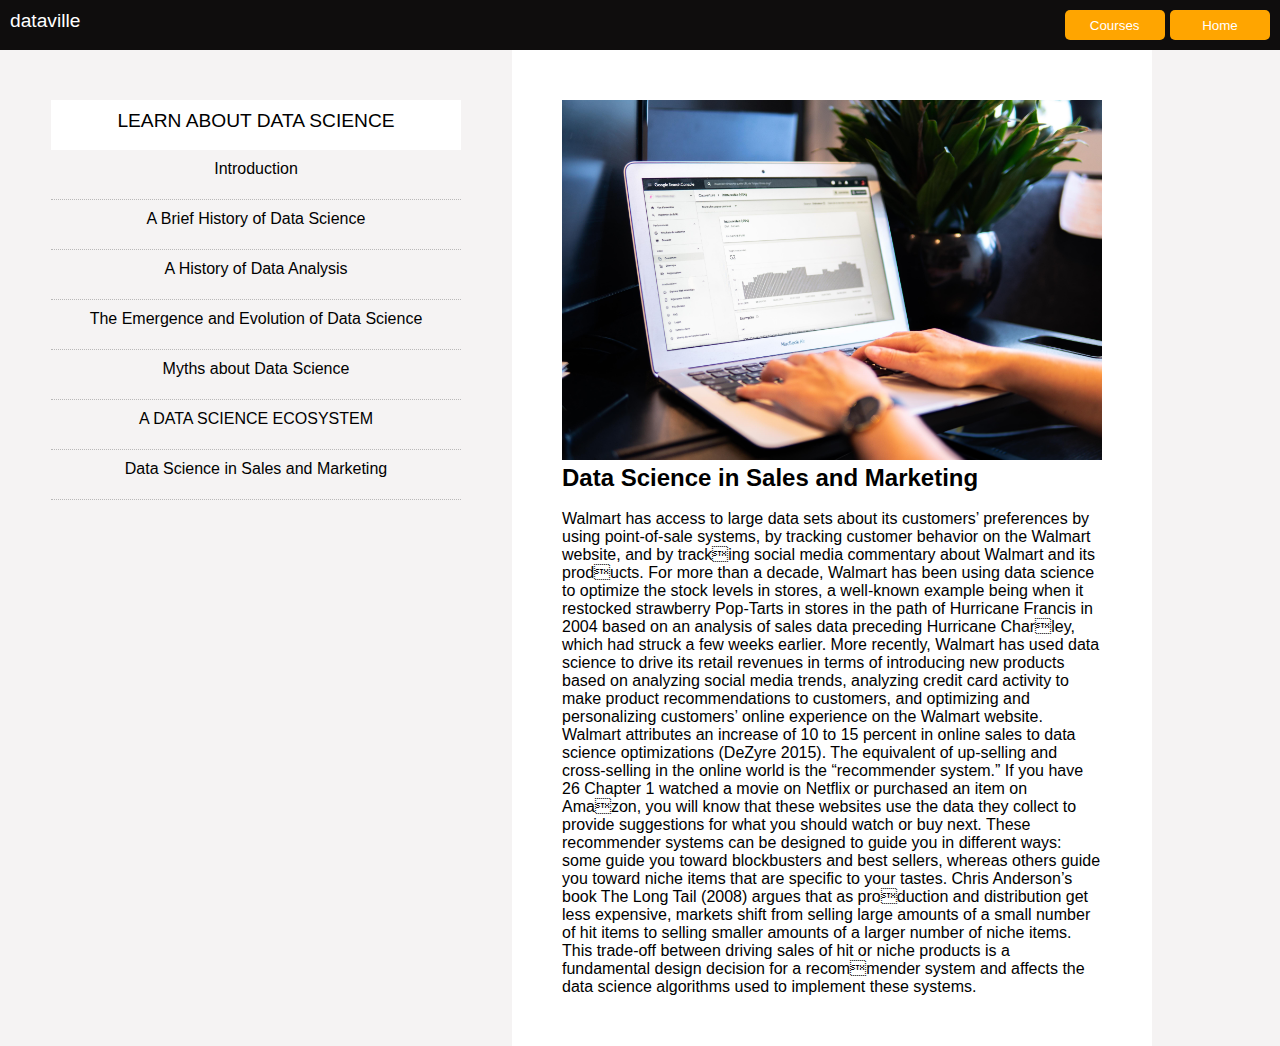
<file: dataville/sales.html>
<!DOCTYPE html>
<html lang="en">
<head>
    <meta charset="UTF-8">
    <meta name="viewport" content="width=device-width, initial-scale=1.0">
    <title>Document</title>
    <link rel="stylesheet" href="introductionds.css">
</head>
<body>
    <header>
        <div><p>dataville</p></div>
        <div>
           <a href=""></a><button class="headb"> Courses</button></a>
            <a href=""></a><button class="headb">Home</button></a>
        </div>
    </header>
    <div class="body">
    <div class="leftside">
        <div class="topics">
            <li class="main">LEARN ABOUT DATA SCIENCE</li>
            <a class="navitem" href="introductionds.html"><li class="linkitem">Introduction</li></a>
            <a class="navitem" href="historyds.html"><li class="linkitem">A Brief History of Data Science</li></a>
            <a class="navitem" href="historyda.html"><li class="linkitem">A History of Data Analysis</li></a>
            <a class="navitem" href="evolution.html"><li class="linkitem">The Emergence and Evolution of Data Science</li></a>
            <a class="navitem" href="myths.html"><li class="linkitem">Myths about Data Science</li></a>
            <a class="navitem" href="ecosystem.html"><li class="linkitem">A DATA SCIENCE ECOSYSTEM</li></a>
            <a class="navitem" href="sales.html"><li class="linkitem">Data Science in Sales and Marketing</li></a>

            
        </div>

    </div>
    <div class="right">
        <div class="divimg"><img class="imgc" src="img/11.jpg" alt=""></div>
        <div class="content">
            <h2>Data Science in Sales and Marketing</h2><br>
            <p>Walmart has access to large data sets about its customers’ 
                preferences by using point-of-sale systems, by tracking 
                customer behavior on the Walmart website, and by tracking social media commentary about Walmart and its products. For more than a decade, Walmart has been using data 
                science to optimize the stock levels in stores, a well-known 
                example being when it restocked strawberry Pop-Tarts 
                in stores in the path of Hurricane Francis in 2004 based 
                on an analysis of sales data preceding Hurricane Charley, which had struck a few weeks earlier. More recently, 
                Walmart has used data science to drive its retail revenues 
                in terms of introducing new products based on analyzing 
                social media trends, analyzing credit card activity to make 
                product recommendations to customers, and optimizing 
                and personalizing customers’ online experience on the 
                Walmart website. Walmart attributes an increase of 10 to 
                15 percent in online sales to data science optimizations 
                (DeZyre 2015).
                The equivalent of up-selling and cross-selling in the 
                online world is the “recommender system.” If you have 26 Chapter 1
                watched a movie on Netflix or purchased an item on Amazon, you will know that these websites use the data they 
                collect to provide suggestions for what you should watch 
                or buy next. These recommender systems can be designed 
                to guide you in different ways: some guide you toward 
                blockbusters and best sellers, whereas others guide you 
                toward niche items that are specific to your tastes. Chris 
                Anderson’s book The Long Tail (2008) argues that as production and distribution get less expensive, markets shift 
                from selling large amounts of a small number of hit items 
                to selling smaller amounts of a larger number of niche 
                items. This trade-off between driving sales of hit or niche 
                products is a fundamental design decision for a recommender system and affects the data science algorithms 
                used to implement these systems.</p>

        </div>
    </div>
</div>
</body>
</html>
</file>
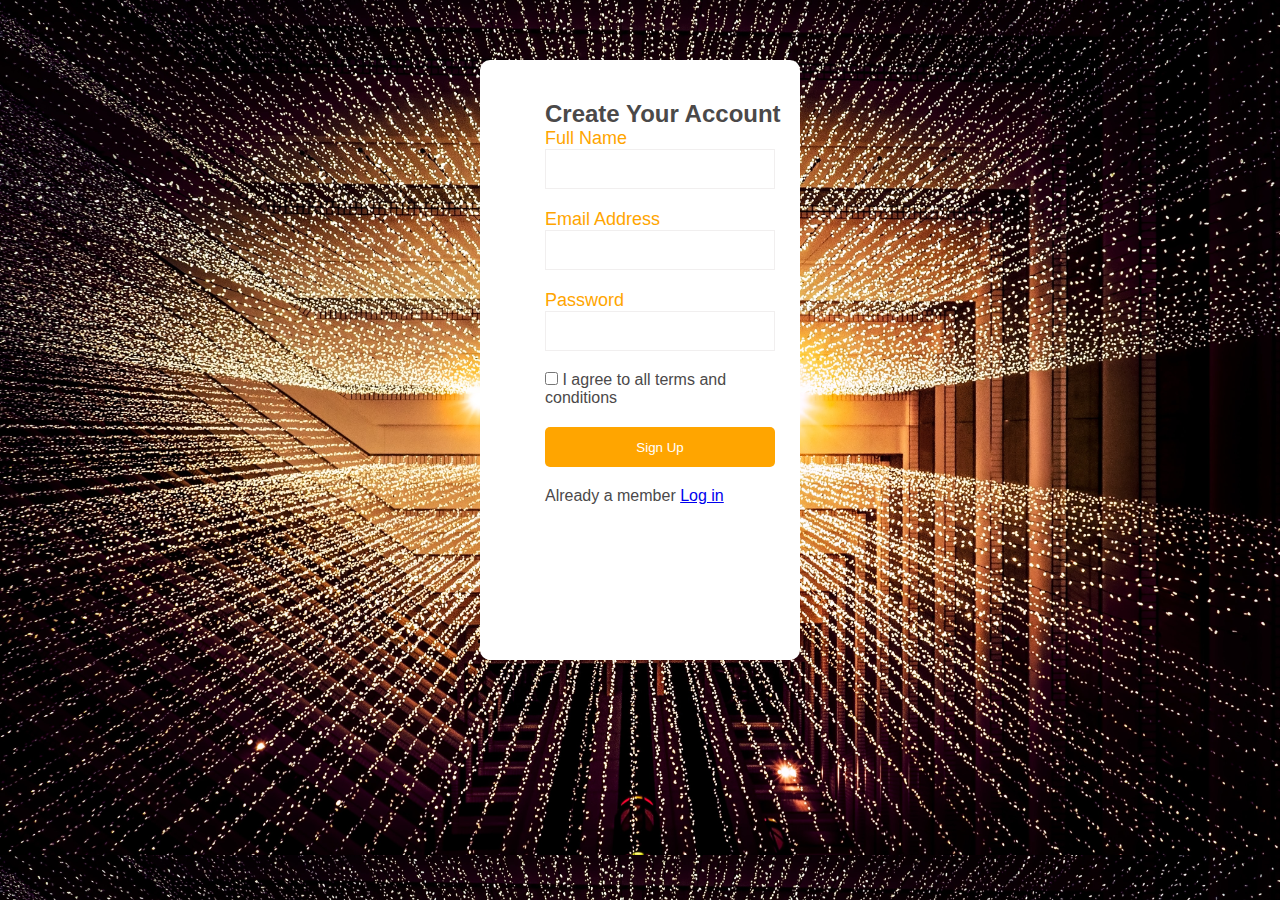
<file: dataville/signup.html>
<!DOCTYPE html>
<html lang="en">
<head>
    <meta charset="UTF-8">
    <meta name="viewport" content="width=device-width, initial-scale=1.0">
    <link rel="stylesheet" href="signup.css">
    <title>Document</title>
</head>
<body>
    <div class="sign">
        <h2>Create Your Account</h2>
        <p class="fieldlabel">Full Name</p>
        <input class="input" type="text">
        <p class="fieldlabel">Email Address</p>
        <input class="input" type="email">
        <p class="fieldlabel">Password</p>
        <input class="input" type="password"><br>
        <input type="checkbox" value="1" ><label for=""> I agree to all terms and conditions</label><br>
        <input class="signup" type="submit" value="Sign Up">
        <p>Already a member <a href="login.html">Log in</a></p>
    </div>
</body>
</html>
</file>
<file: dataville/indexstyle.css>
*{ 
    margin:0;
    padding:0;
    box-sizing: border-box;
}
body{
    font-family: apple-system, BlinkMacSystemFont, "Segoe UI", Roboto, "Helvetica Neue", Arial, "Noto Sans", sans-serif, "Apple Color Emoji", "Segoe UI Emoji", "Segoe UI Symbol", "Noto Color Emoji";
}
header{
/* border: 1px solid red; */
height: 800px;
color: white;
background-image:url(img/2.jpg);
background-size: cover;
background-color: rgba(0, 0, 0, 0.527);
background-blend-mode: overlay;
}
.nav{
    display: flex;
    justify-content: space-around;
    height: 100px;
    /* border: 1px solid green; */
}
.signup{
    display: flex;
    justify-content: space-between;
}
.linkitem{
    list-style: none;
    margin: 20px;
}
.sitename{
    margin-right: 50px;
    margin-left: -70px;
    margin-top: 20px;
    font-size: 30px;
}
.navitem{
    text-decoration: none;
    color: white;
}
.navlist{
    display: flex;
    margin-right: -250px;
    padding-top: 10px;
    /* border: 1px solid blue; */
    
}
.signb{
    height: 40px;
    width: 100px;
    margin-right: 20px;
    margin-top: 20px;
    color: white;
    background-color: orange;
    border: none;
    border-radius: 5px;
}
.intro{
    padding:100px;
    padding-right: 700px;
}
.relcard{
    display: flex;
    height: 150px;
    /* border: 1px solid red; */
    justify-content: space-around;
    
}
.relcards{
    position: relative;
    height: 80%;
    bottom: 60px;
    text-align: center;
    padding: 15px;
    background-color: white;
    border-radius: 10px;
    border: 1px solid rgb(240, 237, 237);


}
.section2{
    text-align: center;
    
}
.coursecard{
    display: flex;
    justify-content: space-around;
    height: 600px;
    margin-top: 50px;

}
.coursecards{
    width: 30%;
    text-align: center;
    border: 1px solid rgb(240, 237, 237);
    border-radius: 10px;
    font-size: medium;
    height: 85%;
}
.coursepic{
    max-width: 100%;
    height: 250px;
}
.courseb{
    width: 80%;
    height: 50px;
    background-color: orange;
    border: none;
    border-radius: 10px;
    color: white;
}
.courses{
    padding-top: 50px;
    font-size: larger;
}
.tutordiv{
text-align: center;
height: 500px;
font-size: larger;
}
.tutimg{
    max-width: 100%;
    height: 300px;
}
.tutors{
    display: flex;
    justify-content: space-around;
    margin-top: 50px;
}
.tutor{
    width: 30%;
    font-style: monospace;
font-size: large;
}
.joinus{
    display: flex;
    margin-top: 50px;
    justify-content: center;
    height: 500px;
}
.imgdiv{
    width: 40%;
    /* padding-left: 50px; */
    /* margin: 20px; */
}
.joinimg{
    max-width: 100%;
    border-radius: 10px;
}
.join{
    padding-top: 50px;
    padding-left: 50px;
    font-size: 23px;
    font-weight: 600;
    width: 45%;
    color: rgb(39, 2, 66);
    /* margin: 20px; */
}
.joinb{
    width:40%;
    height: 50px;
    border: none;
    background-color: orange;
    color: white;
    border-radius: 10px;
}
.footer{
    height: 80px;
    color:white;
    font-size: 25px;
    font-style: monospace;
    padding-top: 30px;
background-color:rgb(20, 20, 20);
text-align: center;
    
}
</file>
<file: dataville/courses.css>
*{ 
    margin:0;
    padding:0;
    box-sizing: border-box;
}
body{
    font-family: apple-system, BlinkMacSystemFont, "Segoe UI", Roboto, "Helvetica Neue", Arial, "Noto Sans", sans-serif, "Apple Color Emoji", "Segoe UI Emoji", "Segoe UI Symbol", "Noto Color Emoji";
}
header{
/* border: 1px solid red; */
height: 400px;
color: white;
background-image:url(img/8.jpg);
background-size: cover;
background-color: rgba(0, 0, 0, 0.664);
background-blend-mode: overlay;
}
.nav{
    display: flex;
    justify-content: space-around;
    height: 100px;
    /* border: 1px solid green; */
}
.signup{
    display: flex;
    justify-content: space-between;
}
.linkitem{
    list-style: none;
    margin: 20px;
}
.sitename{
    margin-right: 50px;
    margin-left: -70px;
    margin-top: 20px;
    font-size: 30px;
}
.navitem{
    text-decoration: none;
    color: white;
}
.navlist{
    display: flex;
    margin-right: -250px;
    padding-top: 10px;
    /* border: 1px solid blue; */
    
}
.signb{
    height: 40px;
    width: 100px;
    margin-right: 20px;
    margin-top: 20px;
    color: white;
    background-color: orange;
    border: none;
    border-radius: 5px;
}
.intro{
    padding:100px;
    padding-right: 700px;
}
.coursecard{
    display: flex;
    justify-content: space-around;
    /* height: 600px; */
    margin-bottom: 30px;
    margin-top: 50px;
    flex-wrap: wrap;
   

}
.coursecards{
    width: 30%;
    text-align: center;
    border: 1px solid rgb(240, 237, 237);
    border-radius: 10px;
    font-size: medium;
    height: 85%;
    margin-top: 20px;
}
.coursepic{
    max-width: 100%;
    height: 250px;
}
.courseb{
    width: 80%;
    height: 50px;
    background-color: orange;
    border: none;
    border-radius: 10px;
    color: white;
}
.courses{
    padding-top: 50px;
    font-size: larger;
    text-align: center;
}
.footer{
    height: 80px;
    color:white;
    font-size: 25px;
    font-style: monospace;
    padding-top: 30px;
background-color:rgb(20, 20, 20);
text-align: center;
    
}
</file>
<file: dataville/introductionds.css>
*{ 
    margin:0;
    padding:0;
    box-sizing: border-box;
}
body{
    font-family: apple-system, BlinkMacSystemFont, "Segoe UI", Roboto, "Helvetica Neue", Arial, "Noto Sans", sans-serif, "Apple Color Emoji", "Segoe UI Emoji", "Segoe UI Symbol", "Noto Color Emoji";
    background-color: rgb(245, 243, 243);
}
.leftside{
    width: 40%;
}

header{
    display: flex;
    justify-content: space-between;
    height: 50px;
    padding: 10px;
    font-size: larger;
    font-weight: 500;
    color: white;
    background-color: rgb(15, 13, 13);
}
.headb{
    height: 30px;
    width: 100px;
    background-color: orange;
    color:white;
    font-style: monospace;
    border: none;
    border-radius: 5px;
}
.body{
    display: flex;
}
.leftside{
    padding-top: 50px;
    width: 40%;
}
.topics{
    width: 80%;
    margin: 0 auto;

}
.linkitem{
    list-style: none;
    height: 50px;
    border-bottom: 1px dotted rgb(185, 184, 184);
    text-align: center;
    padding: 10px;
}
.linkitem:hover{
    background-color: orange;
    color: white;
}
.linkitem:active{
    background-color: blue;
}
.navitem{
    text-decoration: none;
    color: black;
}
.main{
    list-style: none;
    height: 50px;
    text-align: center;
    background-color: white;
    font-size: larger;
    padding: 10px;
}
.right{
    width: 50%;
    /* text-align: center; */
    padding: 50px;
    background-color: white;
    font-style: monospace;
}
.imgc{
    max-width: 100%;
    /* height: 300px; */
    /* width: 100%; */
}
</file>
<file: dataville/login.css>
*{ 
    margin:0;
    padding:0;
    box-sizing: border-box;
}
body{
    font-family: apple-system, BlinkMacSystemFont, "Segoe UI", Roboto, "Helvetica Neue", Arial, "Noto Sans", sans-serif, "Apple Color Emoji", "Segoe UI Emoji", "Segoe UI Symbol", "Noto Color Emoji";
    background-color: rgb(245, 243, 243);
    padding-top: 180px;
    background-image: url(img/8.jpg);
    background-size: cover;
}
.sign{
    width: 25%;
    height: 400px;
    margin: 0 auto;
    background-color: white;
    border-radius: 10px;
    color: rgb(75, 73, 73);
   padding-left:65px ;
   padding-top: 40px;

}
.fieldlabel{
    color: orange;
    font-size: 18px;

}
.input{
    height: 40px;
    width: 230px;
    border: 1px solid rgb(241, 239, 239);
    margin-bottom: 20px;
}
.signup{
    height: 40px;
    width: 230px;
    color: white;
    background-color: orange;
    border-radius: 5px;
    border: none;
    margin-top: 20px;
    margin-bottom: 20px;

}
</file>
<file: dataville/signup.css>
*{ 
    margin:0;
    padding:0;
    box-sizing: border-box;
}
body{
    font-family: apple-system, BlinkMacSystemFont, "Segoe UI", Roboto, "Helvetica Neue", Arial, "Noto Sans", sans-serif, "Apple Color Emoji", "Segoe UI Emoji", "Segoe UI Symbol", "Noto Color Emoji";
    background-color: rgb(245, 243, 243);
    padding-top: 60px;
    background-image: url(img/8.jpg);
    background-size: cover;
}
.sign{
    width: 25%;
    height: 600px;
    margin: 0 auto;
    background-color: white;
    border-radius: 10px;
    color: rgb(75, 73, 73);
   padding-left:65px ;
   padding-top: 40px;

}
.fieldlabel{
    color: orange;
    font-size: 18px;

}
.input{
    height: 40px;
    width: 230px;
    border: 1px solid rgb(241, 239, 239);
    margin-bottom: 20px;
}
.signup{
    height: 40px;
    width: 230px;
    color: white;
    background-color: orange;
    border-radius: 5px;
    border: none;
    margin-top: 20px;
    margin-bottom: 20px;

}
</file>
